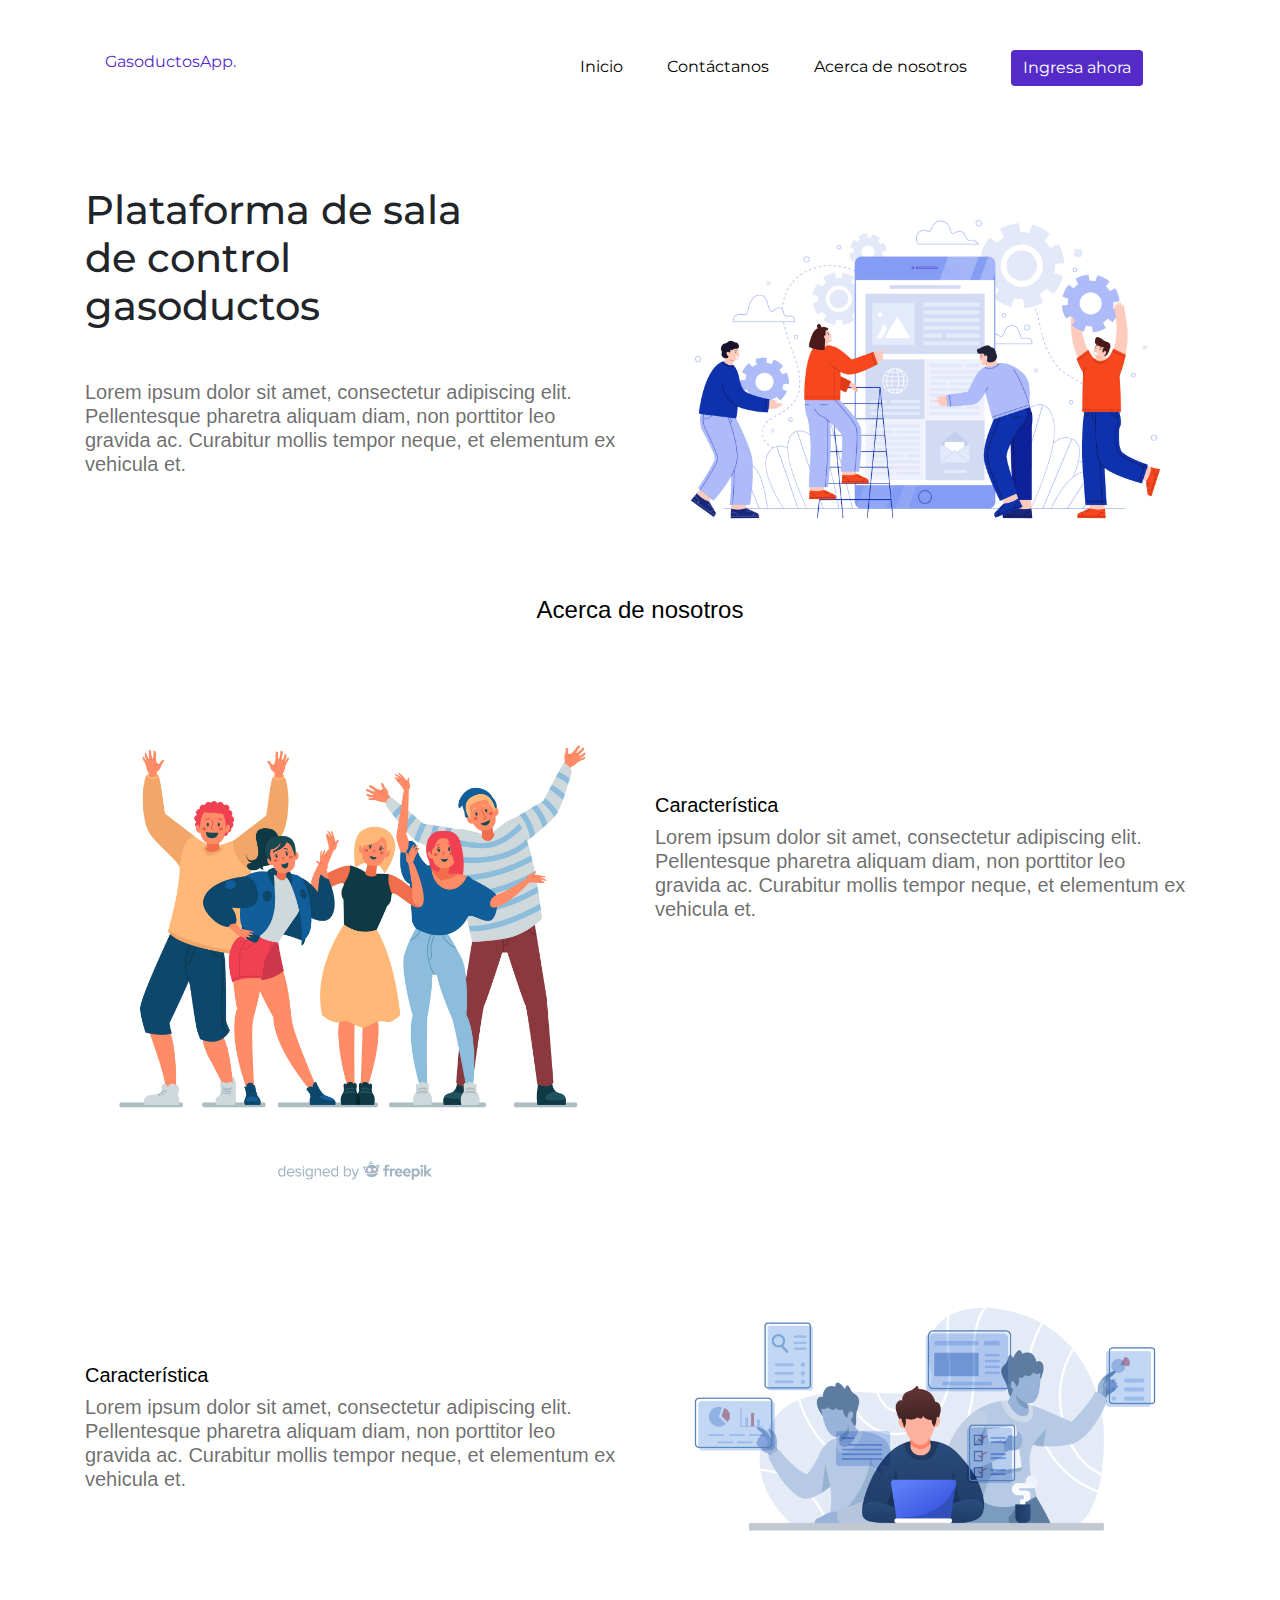
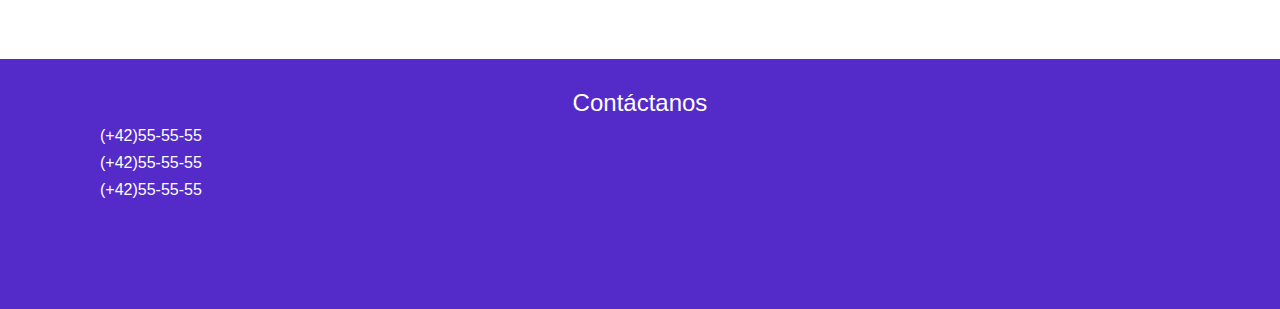
<file: public/index.html>
<!DOCTYPE html>
<html lang="en">
  <head>
    <meta charset="utf-8" />
    <meta
      name="viewport"
      content="width=device-width, initial-scale=1, shrink-to-fit=no"
    />
    <link
      href="https://fonts.googleapis.com/css?family=Montserrat:400,600&display=swap"
      rel="stylesheet"
    />
    <link
      rel="stylesheet"
      href="https://stackpath.bootstrapcdn.com/bootstrap/4.4.1/css/bootstrap.min.css"
      integrity="sha384-Vkoo8x4CGsO3+Hhxv8T/Q5PaXtkKtu6ug5TOeNV6gBiFeWPGFN9MuhOf23Q9Ifjh"
      crossorigin="anonymous"
    />
    <link rel="stylesheet" type="text/css" href="./styles/styles.css" />
    <title>GasoductosApp.</title>
  </head>
  <body>
    <section id="title">
      <div class="container">
        <div class="row">
          <div class="col-lg-12">
            <div class="row">
              <div class="col-lg-5">
                <a
                  href="./index.html"
                  class="nav-item primary-color"
                  style="text-decoration: none;"
                  >GasoductosApp.</a
                >
              </div>
              <div class="col-lg-7">
                <a
                  href="./index.html"
                  class="nav-item"
                  style="text-decoration: none;color: black;"
                  >Inicio</a
                >
                <a
                  href="./index.html"
                  class="nav-item"
                  style="text-decoration: none;color: black;"
                  >Contáctanos</a
                >
                <a
                  href="./index.html"
                  class="nav-item"
                  style="text-decoration: none;color: black;"
                  >Acerca de nosotros</a
                >
                <a href="./login.html">
                  <button type="button" class="btn btn-primary nav-item">
                    Ingresa ahora
                  </button>
                </a>
              </div>
            </div>
          </div>
        </div>
        <div class="row">
          <div class="col-lg-6">
            <h1 class="title-text">
              Plataforma de sala de control gasoductos
            </h1>
            <h5 class="body-text">
              Lorem ipsum dolor sit amet, consectetur adipiscing elit.
              Pellentesque pharetra aliquam diam, non porttitor leo gravida ac.
              Curabitur mollis tempor neque, et elementum ex vehicula et.
            </h5>
          </div>
          <div class="col-lg-6">
            <img src="./assets/3081783@2x.png" class="image" />
          </div>
        </div>
      </div>
    </section>
    <section id="features">
      <div class="container">
        <div class="row">
          <div class="col-lg-12">
            <h4 class="subtitle">Acerca de nosotros</h4>
          </div>
        </div>
        <div class="row">
          <div class="col-lg-6 col-sm-12">
            <img src="./assets/2650152.jpg" class="image-body" />
          </div>
          <div class="col-lg-6 col-sm-12 text-feature">
            <h5 class="subtitle feature">Característica</h5>
            <h5>
              Lorem ipsum dolor sit amet, consectetur adipiscing elit.
              Pellentesque pharetra aliquam diam, non porttitor leo gravida ac.
              Curabitur mollis tempor neque, et elementum ex vehicula et.
            </h5>
          </div>
        </div>
        <div>
          <div class="row">
            <div class="col-lg-6 col-sm-12 text-feature">
              <h5 class="subtitle feature">Característica</h5>
              <h5>
                Lorem ipsum dolor sit amet, consectetur adipiscing elit.
                Pellentesque pharetra aliquam diam, non porttitor leo gravida
                ac. Curabitur mollis tempor neque, et elementum ex vehicula et.
              </h5>
            </div>
            <div class="col-lg-6 col-sm-12">
              <img src="./assets/3327590.png" class="image-body" />
            </div>
          </div>
        </div>
      </div>
    </section>
    <section id="footer">
      <div class="row footer">
        <div class="col-lg-12">
          <h4 class="text-footer">Contáctanos</h4>
          <h6>(+42)55-55-55</h6>
          <h6>(+42)55-55-55</h6>
          <h6>(+42)55-55-55</h6>
        </div>
      </div>
    </section>

    <script
      src="https://code.jquery.com/jquery-3.4.1.slim.min.js"
      integrity="sha384-J6qa4849blE2+poT4WnyKhv5vZF5SrPo0iEjwBvKU7imGFAV0wwj1yYfoRSJoZ+n"
      crossorigin="anonymous"
    ></script>
    <script
      src="https://cdn.jsdelivr.net/npm/popper.js@1.16.0/dist/umd/popper.min.js"
      integrity="sha384-Q6E9RHvbIyZFJoft+2mJbHaEWldlvI9IOYy5n3zV9zzTtmI3UksdQRVvoxMfooAo"
      crossorigin="anonymous"
    ></script>
    <script
      src="https://stackpath.bootstrapcdn.com/bootstrap/4.4.1/js/bootstrap.min.js"
      integrity="sha384-wfSDF2E50Y2D1uUdj0O3uMBJnjuUD4Ih7YwaYd1iqfktj0Uod8GCExl3Og8ifwB6"
      crossorigin="anonymous"
    ></script>
  </body>
</html>
</file>
<file: public/styles/styles.css>
.container {
  margin-top: 50px;
}
.container-fluid {
  margin-top: 50px;
}
.nav-item {
  margin-left: 20px;
  margin-right: 20px;
  font-family: 'Montserrat';
}
.title-text {
  margin-top: 100px;
  padding-right: 10rem;
  font-family: 'Montserrat';
}
.title-login-text {
  margin-top: 20px;
  font-family: 'Montserrat';
  text-align: center;
}
.body-text {
  margin-top: 50px;
}

h5 {
  color: rgba(0, 0, 0, 0.59);
}
h6 {
  margin-left: 100px;
  color: white;
}
.nav-item.primary-color {
  color: #542bc8;
  border: #542bc8;
}
.btn.btn-primary {
  background-color: #542bc8;
  border: #542bc8;
}
.btn.btn-light {
  position: absolute;
  right: 25px;
  background-color: white;
  border: white;
  color: black;
}
.btn.btn-secondary {
  position: absolute;
  right: 25px;
  background-color: #542bc8;
  border: #542bc8;
  color: white;
}
.image {
  margin-top: 100px;
  width: 100%;
  height: auto;
}
.image2 {
  margin-top: 10px;
  width: 100%;
  height: auto;
}
.image3 {
  margin-top: 50px;
  width: 100%;
  height: auto;
}
.image-body {
  margin-top: 30px;
  width: 100%;
  height: auto;
}
.text-feature {
  padding-top: 10rem;
  padding-bottom: 10rem;
}
.subtitle {
  text-align: center;
  color: black;
}
.subtitle.feature {
  text-align: left;
}
.footer {
  height: 250px;
  background-color: #542bc8;
  padding-top: 30px;
}
.text-footer {
  text-align: center;
  color: white;
}
.fields-space {
  font-family: 'Montserrat';
  padding-right: 50px;
  padding-left: 50px;
}
.fields-space-login {
  margin-top: 50px;
  font-family: 'Montserrat';
  padding-right: 50px;
  padding-left: 50px;
}
.label-login {
  font-size: small;
}
.text-center {
  margin-top: 30px;
}
.navbar-brand {
  color: white;
  font-family: 'Montserrat';
}
.nav-top {
  height: 80px;
  background-color: #542bc8;
  padding: 25px 35px 20px 40px;
  color: white;
  position: static;
}
.nav-title {
  color: white;
  font-family: 'Montserrat';
}
.title-body-pages {
  font-family: 'Montserrat';
  text-align: left;
}
.profile {
  height: 60px;
  margin-top: 30px;
  border: 2px solid rgba(0, 0, 0, 0.59);
  border-radius: 5px;
  padding-top: 10px;
}
.question {
  height: 60px;
  margin-top: 15px;
  border: 2px solid rgba(0, 0, 0, 0.59);
  border-radius: 5px;
  padding-top: 10px;
}
.nav-button {
  font-family: 'Montserrat';
}
.score {
  margin-top: 30px;
  margin-left: 20px;
  height: 300px;
  width: 400px;
  border: 2px solid rgba(0, 0, 0, 0.59);
  border-radius: 10px;
}
.score-title {
  font-family: 'Montserrat';
  margin-top: 20px;
  text-align: center;
}
.score-body {
  font-family: 'Montserrat';
  margin-top: 1px;
  text-align: center;
  font-size: 6rem;
}
.pts {
  font-size: 5rem;
}
.p-body {
  color: rgba(0, 0, 0, 0.59);
  margin-bottom: 20px;
  font-weight: 600;
}
.p-title {
  margin-top: 30px;
  color: black;
  font-family: 'Montserrat';
}
.custom-control-label {
  color: rgba(0, 0, 0, 0.59);
  font-weight: 600;
}

.card-profile {
  margin-top: 20px;
}

.line-card {
  border-left-color: #542bc8;
  border-bottom-left-radius: 0.25rem;
}

.card {
  border: 0px solid rgba(0, 0, 0, 0.125);
  border-left: 7px solid;
  border-left-color: #542bc8;
}

.card-profile {
  border: 0px solid rgba(0, 0, 0, 0.125) !important;
}

.card-image {
  border: 1px solid rgba(0, 0, 0, 0.125);
}
</file>
